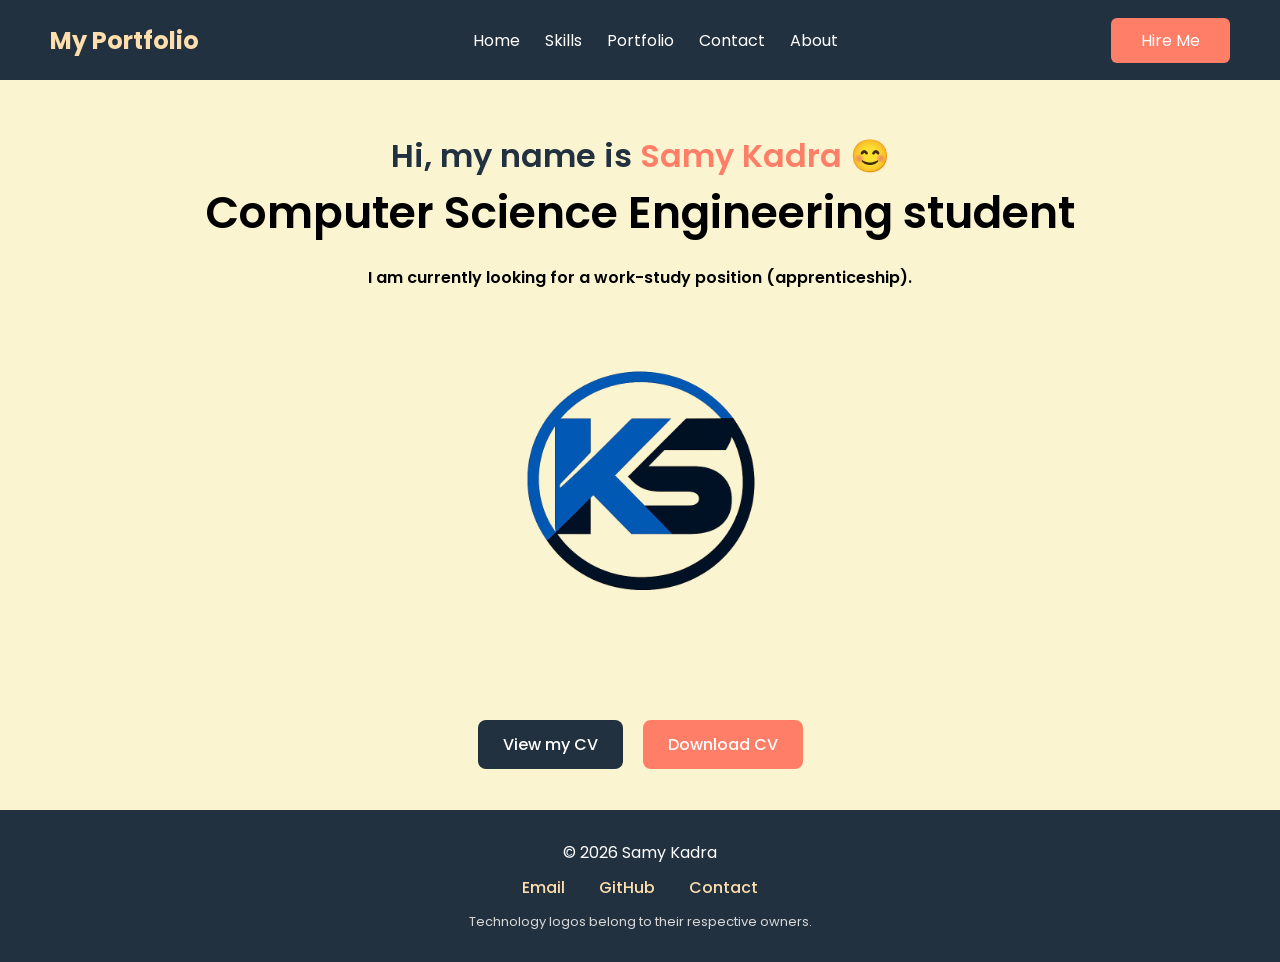
<file: index.html>
<!DOCTYPE html>
<html lang="fr">
<head>
  <meta charset="UTF-8" />
  <meta name="viewport" content="width=device-width, initial-scale=1.0" />
  <link rel="stylesheet" href="css/style.css" />
 
  <title>Samy-Kadra-Portfolio</title>
</head>

<body>
  <div id="navbar"></div>

  <!-- Ici on injecte les pages -->
  <main id="app"></main>

  <div id="footer"></div>
  
  <script src="js/app.js"></script>
</body>
</html>
</file>
<file: css/style.css>
/* =========================================================
   GOOGLE FONTS
========================================================= */
@import url('https://fonts.googleapis.com/css2?family=Caveat:wght@400..700&family=Oswald:wght@200..700&family=Poppins:ital,wght@0,100;0,200;0,300;0,400;0,500;0,600;0,700;0,800;0,900;1,100;1,200;1,300;1,400;1,500;1,600;1,700;1,800;1,900&display=swap');


/* =========================================================
   RESET / GLOBAL
========================================================= */
* {
    margin: 0;
    padding: 0;
    box-sizing: border-box;
    font-family: "Poppins";
}

html,
body {
    height: 100%;
}

body {
    background: #faf4d0;
    display: flex;
    flex-direction: column;
    min-height: 100vh;
}

#app {
    flex: 1;
}


/* =========================================================
   NAVBAR
========================================================= */
.nbar {
    height: 80px;
    display: flex;
    align-items: center;
    justify-content: space-between;
    padding: 0 50px;
    height: 80 px;
    background-color: #22313f;
}

.nbar h2 {
    color: #FFDEAD;
}

.nbar ul {
    display: flex;
}

.nbar ul li {
    list-style-type: none;
}

.nbar ul li a {
    text-decoration: none;
    color: white;
    margin-right: 25px;
    font-size: 16px;
    transition: color 0.3s ease;
}

.nbar ul li:hover a {
    color: #FFDEAD;
    font-size: 20px;
}

.nbar ul li:last-child a {
    margin: 0;
}

.hired_btn {
    border-radius: 6px;
    padding: 10px 30px;
    font-size: 16px;
    background-color: #ff7e67;
    border: none;
    color: white;
    text-decoration: none;
    display: inline-block;
    transition: 0.3s;
}

.hired_btn:hover {
    background-color: #c25845;
}

.hired_btn:hover {
    background-color: #c25845;
}


/* =========================================================
   HOME PAGE
========================================================= */
.home {
    margin-top: 50px;
    height: 640px;
    display: flex;
    flex-direction: column;
    align-items: center;
    justify-content: center;
}

.home h3 {
    font-size: 32px;
    color: #22313f;
    font-weight: 600;
}

.home h3 span {
    font-size: 32px;
    color: #ff7e67;
    font-weight: 600;
}

.home p:nth-child(2) {
    font-size: 44px;
    font-weight: 600;
}

.home p:nth-child(3) {
    font-size: 16px;
    font-weight: 600;
    margin-top: 20px;
}

.home img {
    width: 400px;
}

.home-buttons {
    margin-top: 30px;
    display: flex;
    gap: 20px;
}

.cv_btn {
    background: #22313f;
    color: white;
    padding: 12px 25px;
    border-radius: 8px;
    text-decoration: none;
    font-weight: 500;
    transition: 0.3s;
}

.cv_btn:hover {
    background: #ff7e67;
}

.download {
    background: #ff7e67;
}

.download:hover {
    background: #c25845;
}


/* =========================================================
   ABOUT PAGE
========================================================= */
.sep {
    position: relative;
    padding: 10px 20px;
    padding-left: 40px;
    left: 80px;
    font-size: 44px;
    width: 300px;
    border-radius: 12px;
    color: #22313f;
    background-color: #fdf0a9;
    font-weight: 600;
    margin: 30px;
}

.abou {
    display: flex;
    margin-right: 50px;
}

.abou img {
    width: 500px;
}

.abou p {
    background-color: #22313f;
    font-size: 20px;
    padding: 30px;
    color: white;
    border-radius: 8px;
    text-indent: 20px;
}

h4 {
    position: relative;
    left: 600px;
    padding: 10px 20px;
    padding-left: 60px;
    margin: auto;
    font-size: 24px;
    width: 300px;
    border-radius: 12px;
    color: #22313f;
    background-color: #fdf0a9;
    font-weight: 600;
    margin: 50px;
}

.pass {
    display: flex;
    align-items: center;
    justify-content: space-between;
}

.pass div {
    background-color: #22313f;
    padding: 20px;
    color: white;
    border-radius: 8px;
    margin: 20px;
}


/* =========================================================
   SHARED SECTION TITLES / PADDING
========================================================= */
.projects,
.contact,
.education,
.experience,
.skills-section {
    padding: 80px 10%;
}

.projects h1,
.contact h1,
.education h1,
.experience h1,
.skills-section h1 {
    font-size: 42px;
    text-align: center;
    margin-bottom: 50px;
    color: #22313f;
}


/* =========================================================
   SKILLS PAGE
========================================================= */
.skills-section {
    padding: 80px 10%;
}

.skills-section h1 {
    font-size: 42px;
    text-align: center;
    margin-bottom: 50px;
    color: #22313f;
}

.skills-wrapper {
    display: flex;
    flex-direction: column;
    gap: 45px;
}

.skills-category {
    background: #22313f;
    padding: 30px;
    border-radius: 24px;
    box-shadow: 0 8px 25px rgba(0, 0, 0, 0.07);
}

.skills-category h2 {
    font-size: 24px;
    margin-bottom: 25px;
    color: white;
    text-align: center;
}

.skills-container {
    display: flex;
    flex-wrap: wrap;
    align-items: center;
    gap: 22px;
    justify-content: flex-start;
    justify-content: space-between;
    margin: 0px 200px;
}

.skill {
    width: 115px;
    height: 115px;
    background: #f8f8f8;
    border-radius: 50%;
    display: flex;
    flex-direction: column;
    align-items: center;
    justify-content: center;
    box-shadow: 0 5px 15px rgba(0, 0, 0, 0.06);
    transition: transform 0.3s ease, box-shadow 0.3s ease;
    text-align: center;
}

.skill:hover {
    transform: translateY(-6px);
    box-shadow: 0 10px 22px rgba(0, 0, 0, 0.12);
}

.skill img {
    width: 38px;
    height: 38px;
    object-fit: contain;
    margin-bottom: 8px;
}

.skill p {
    font-size: 14px;
    font-weight: 600;
    color: #222;
    line-height: 1.2;
    padding: 0 6px;
}


/* =========================================================
   PROJECTS PAGE
========================================================= */
.projects-container {
    display: grid;
    grid-template-columns: repeat(auto-fit, minmax(280px, 1fr));
    gap: 30px;
}

.project-card {
    background: #22313f;
    padding: 28px;
    margin: 30px;
    border-radius: 22px;
    box-shadow: 0 8px 25px rgba(0, 0, 0, 0.08);
    transition: transform 0.3s ease, box-shadow 0.3s ease;
}

.project-card:hover {
    transform: translateY(-8px);
    box-shadow: 0 14px 30px rgba(0, 0, 0, 0.12);
}

.project-card h3 {
    font-size: 24px;
    margin-bottom: 15px;
    color: #fff;
}

.project-card p {
    font-size: 16px;
    line-height: 1.7;
    color: #FFDEAD;
    margin-bottom: 15px;
}

.project-card .tech {
    font-size: 14px;
    font-weight: 600;
    color: #ff7e67;
    margin-top: 10px;
}
/* VIDEO DANS LES CARDS */
.video-container {
    margin-top: 15px;
    width: 100%;
    height: 180px;       /* taille fixe */
    overflow: hidden;
    border-radius: 12px;
}

.video-container video {
    width: 100%;
    height: 100%;
    object-fit: cover;
}

/* =========================================================
   CONTACT PAGE
========================================================= */
.contact {
    padding: 80px 10%;
    text-align: center;
}

.contact h1 {
    font-size: 42px;
    margin-bottom: 25px;
    color: #22313f;
}

.contact-intro {
    max-width: 750px;
    margin: 0 auto 40px auto;
    font-size: 18px;
    line-height: 1.8;
    color: #444;
    font-weight: 800;
}

.contact-container {
    display: grid;
    grid-template-columns: repeat(auto-fit, minmax(220px, 1fr));
    gap: 25px;
    margin-top: 30px;
}

.contact-card {
    background: white;
    padding: 30px 20px;
    border-radius: 20px;
    box-shadow: 0 8px 20px rgba(0, 0, 0, 0.07);
    transition: 0.3s;
}

.contact-card:hover {
    transform: translateY(-6px);
}

.contact-card h3 {
    font-size: 22px;
    color: #22313f;
    margin-bottom: 12px;
}

.contact-card p {
    font-size: 16px;
    color: #555;
    line-height: 1.6;
}

.contact-card a {
    color: #ff7e67;
    text-decoration: none;
    font-weight: 600;
}

.contact-card a:hover {
    color: #c25845;
}


/* =========================================================
   EDUCATION / EXPERIENCE CARDS
========================================================= */
.edu-item,
.exp-item {
    background: #fff;
    padding: 25px 30px;
    border-radius: 20px;
    box-shadow: 0 8px 20px rgba(0, 0, 0, 0.07);
    margin-bottom: 25px;
}

.edu-item h3,
.exp-item h3 {
    font-size: 24px;
    margin-bottom: 10px;
    color: #111;
}

.edu-item p,
.exp-item p,
.exp-item li {
    font-size: 16px;
    color: #555;
    line-height: 1.7;
}


/* =========================================================
   EDUCATION LAYOUT
========================================================= */
.edu-content {
    display: flex;
    justify-content: space-between;
    align-items: center;
}

.edu-text {
    max-width: 80%;
}

.edu-logo {
    width: 300px;
    height: auto;
}


/* =========================================================
   EXPERIENCE LAYOUT
========================================================= */
.exp-content {
    display: flex;
    justify-content: space-between;
    align-items: center;
}

.exp-text {
    max-width: 80%;
}

.exp-logo {
    width: 200px;
    height: auto;
}

.exp-item ul {
    padding-left: 20px;
    margin-top: 15px;
}

.exp-item li {
    margin-bottom: 8px;
}


/* =========================================================
   FOOTER
========================================================= */
.footer {
    background: #22313f;
    color: white;
    text-align: center;
    padding: 30px 20px;
    margin-top: 40px;
}

.footer-links {
    margin-top: 10px;
}

.footer-links a {
    color: #FFDEAD;
    text-decoration: none;
    margin: 0 15px;
    font-weight: 500;
}

.footer-links a:hover {
    text-decoration: underline;
}

.footer-note {
    margin-top: 12px;
    font-size: 13px;
    color: #d9d9d9;
}


/* =========================================================
   RESPONSIVE DESIGN
========================================================= */

/* =========================
   TABLET
========================= */
@media screen and (max-width: 1024px) {

    .nbar {
        padding: 0 25px;
        gap: 20px;
    }

    .nbar ul li a {
        margin-right: 15px;
        font-size: 15px;
    }

    .home {
        height: auto;
        padding: 60px 20px;
        text-align: center;
    }

    .home h3 {
        font-size: 28px;
    }

    .home p:nth-child(2) {
        font-size: 34px;
        text-align: center;
    }

    .home p:nth-child(3) {
        font-size: 15px;
        text-align: center;
    }

    .home img {
        width: 300px;
        max-width: 90%;
    }

    .about-container {
        flex-direction: column;
        text-align: center;
        padding: 30px 6%;
    }

    .about-img {
        width: 300px;
        max-width: 90%;
    }

    .about-text {
        max-width: 100%;
    }

    .about-text p {
        text-indent: 0;
        text-align: left;
    }

    .pass {
        flex-wrap: wrap;
        gap: 20px;
        margin: 30px 20px;
    }

    .pass div {
        width: 220px;
    }

    .skills-section,
    .projects,
    .education,
    .experience,
    .contact {
        padding: 60px 6%;
    }

    .skills-category {
        padding: 25px 20px;
    }

    .skill {
        width: 105px;
        height: 105px;
    }

    .projects-container {
        grid-template-columns: repeat(auto-fit, minmax(240px, 1fr));
    }
}


/* =========================
   MOBILE
========================= */
@media screen and (max-width: 768px) {

    .nbar {
        flex-direction: column;
        height: auto;
        padding: 20px;
    }

    .nbar h2 {
        margin-bottom: 15px;
    }

    .nbar ul {
        flex-wrap: wrap;
        justify-content: center;
        gap: 12px;
        margin-bottom: 15px;
    }

    .nbar ul li a {
        margin-right: 0;
        font-size: 15px;
    }

    .hired_btn {
        padding: 10px 22px;
        font-size: 15px;
    }

    .home {
        margin-top: 20px;
        padding: 40px 20px;
        height: auto;
    }

    .home h3 {
        font-size: 24px;
        text-align: center;
    }

    .home h3 span {
        font-size: 24px;
    }

    .home p:nth-child(2) {
        font-size: 26px;
        line-height: 1.3;
        text-align: center;
    }

    .home p:nth-child(3) {
        font-size: 14px;
        line-height: 1.6;
        max-width: 90%;
        text-align: center;
    }

    .home img {
        width: 240px;
        max-width: 85%;
        margin-top: 20px;
    }

    .home-buttons {
        flex-direction: column;
        align-items: center;
    }

    .sep {
        width: fit-content;
        max-width: 90%;
        font-size: 28px;
        padding: 10px 18px;
        margin: 30px auto;
        left: 0;
    }

    h4 {
        font-size: 24px;
        margin-top: 40px;
        left: 0;
        width: fit-content;
        max-width: 90%;
        text-align: center;
        padding-left: 20px;
    }

    .abou {
        flex-direction: column;
        align-items: center;
        gap: 25px;
        margin-right: 0;
        padding: 20px 5%;
    }

    .abou img {
        width: 240px;
        max-width: 90%;
    }

    .abou p {
        font-size: 14px;
        line-height: 1.8;
        padding: 20px;
        width: 100%;
    }

    .pass {
        flex-direction: column;
        align-items: center;
        margin: 25px 15px;
    }

    .pass div {
        width: 100%;
        max-width: 320px;
        text-align: center;
    }

    .skills-section h1,
    .projects h1,
    .education h1,
    .experience h1,
    .contact h1 {
        font-size: 30px;
        margin-bottom: 35px;
    }

    .skills-category {
        padding: 20px 15px;
    }

    .skills-category h2 {
        font-size: 20px;
    }

    .skills-container {
        justify-content: center;
        margin: 0;
        gap: 18px;
    }

    .skill {
        width: 95px;
        height: 95px;
    }

    .skill img {
        width: 30px;
        height: 30px;
    }

    .skill p {
        font-size: 12px;
    }

    .project-card,
    .edu-item,
    .exp-item,
    .contact-card {
        padding: 22px 18px;
    }

    .project-card h3,
    .edu-item h3,
    .exp-item h3,
    .contact-card h3 {
        font-size: 20px;
    }

    .project-card p,
    .edu-item p,
    .exp-item li,
    .contact-card p,
    .contact-intro {
        font-size: 15px;
    }

    .contact-container {
        grid-template-columns: 1fr;
    }

    .edu-content,
    .exp-content {
        flex-direction: column;
        align-items: center;
        text-align: center;
        gap: 20px;
    }

    .edu-text,
    .exp-text {
        max-width: 100%;
    }

    .edu-logo {
        width: 140px;
        max-width: 100%;
        height: auto;
    }

    .exp-logo {
        width: 140px;
        max-width: 100%;
        height: auto;
    }

    .exp-item ul {
        padding-left: 0;
        list-style-position: inside;
    }
}


/* =========================
   SMALL MOBILE
========================= */
@media screen and (max-width: 480px) {

    .nbar {
        padding: 15px 12px;
    }

    .nbar h2 {
        font-size: 22px;
        text-align: center;
    }

    .home h3 {
        font-size: 21px;
    }

    .home h3 span {
        font-size: 21px;
    }

    .home p:nth-child(2) {
        font-size: 22px;
    }

    .home p:nth-child(3) {
        font-size: 13px;
    }

    .home img {
        width: 200px;
    }

    .sep {
        font-size: 24px;
    }

    h4 {
        font-size: 22px;
    }

    .abou img {
        width: 200px;
    }

    .abou p {
        font-size: 13px;
        padding: 18px;
    }

    .skills-category {
        padding: 20px 15px;
    }

    .skills-container {
        justify-content: center;
        margin: 0;
        gap: 14px;
    }

    .skill {
        width: 85px;
        height: 85px;
    }

    .skill img {
        width: 26px;
        height: 26px;
    }

    .skill p {
        font-size: 11px;
    }

    .edu-logo,
    .exp-logo {
        width: 110px;
    }
}
</file>
